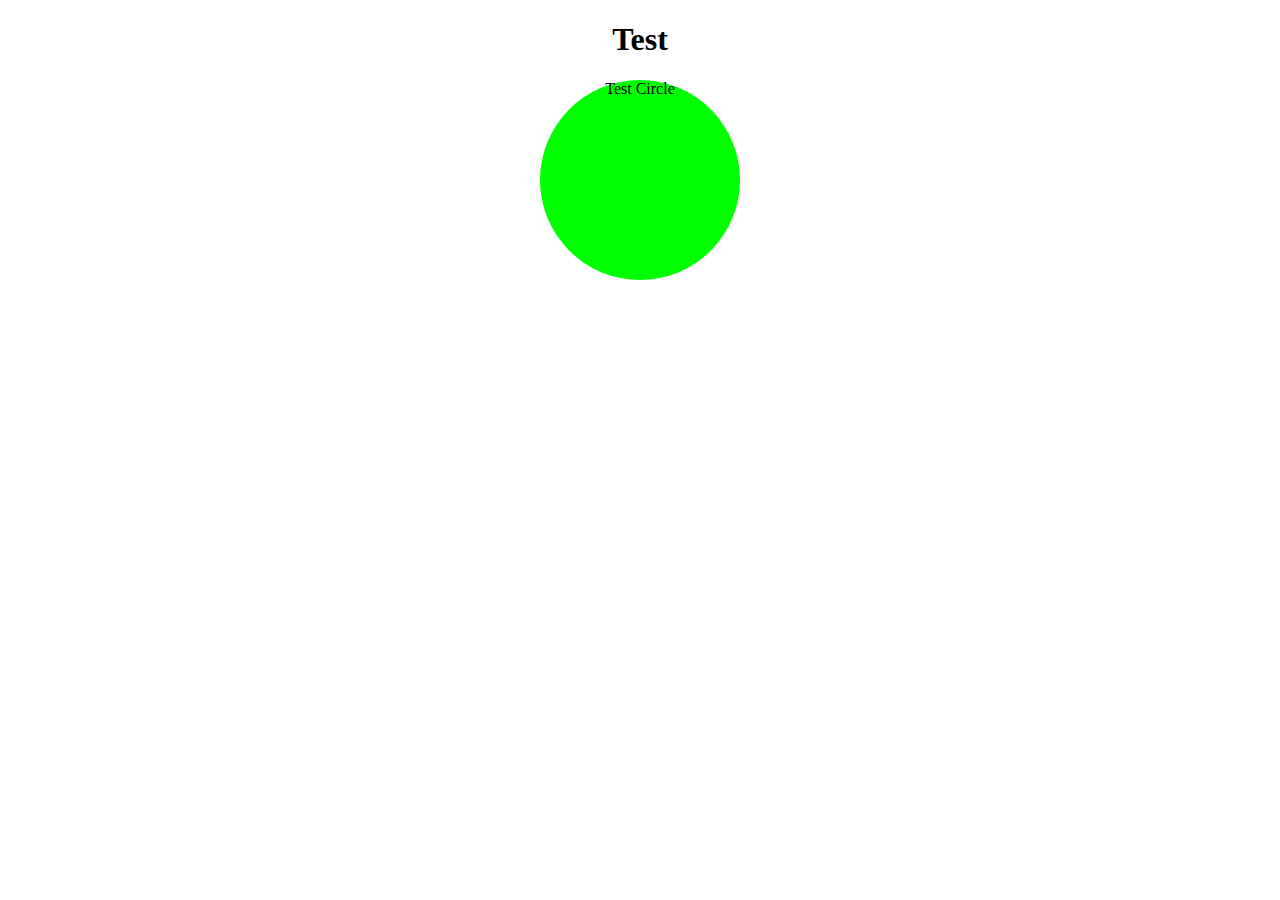
<file: Test/index.html>
<!DOCTYPE html>
<html lang="en">
<head>
    <meta charset="UTF-8">
    <link rel="stylesheet" href="style.css">
    <title>Document</title>
</head>
<body>
    <h1 align="center">Test</h1>
    <div align="center"><div class="circle">Test Circle</div></div>
</body>
</html>
</file>
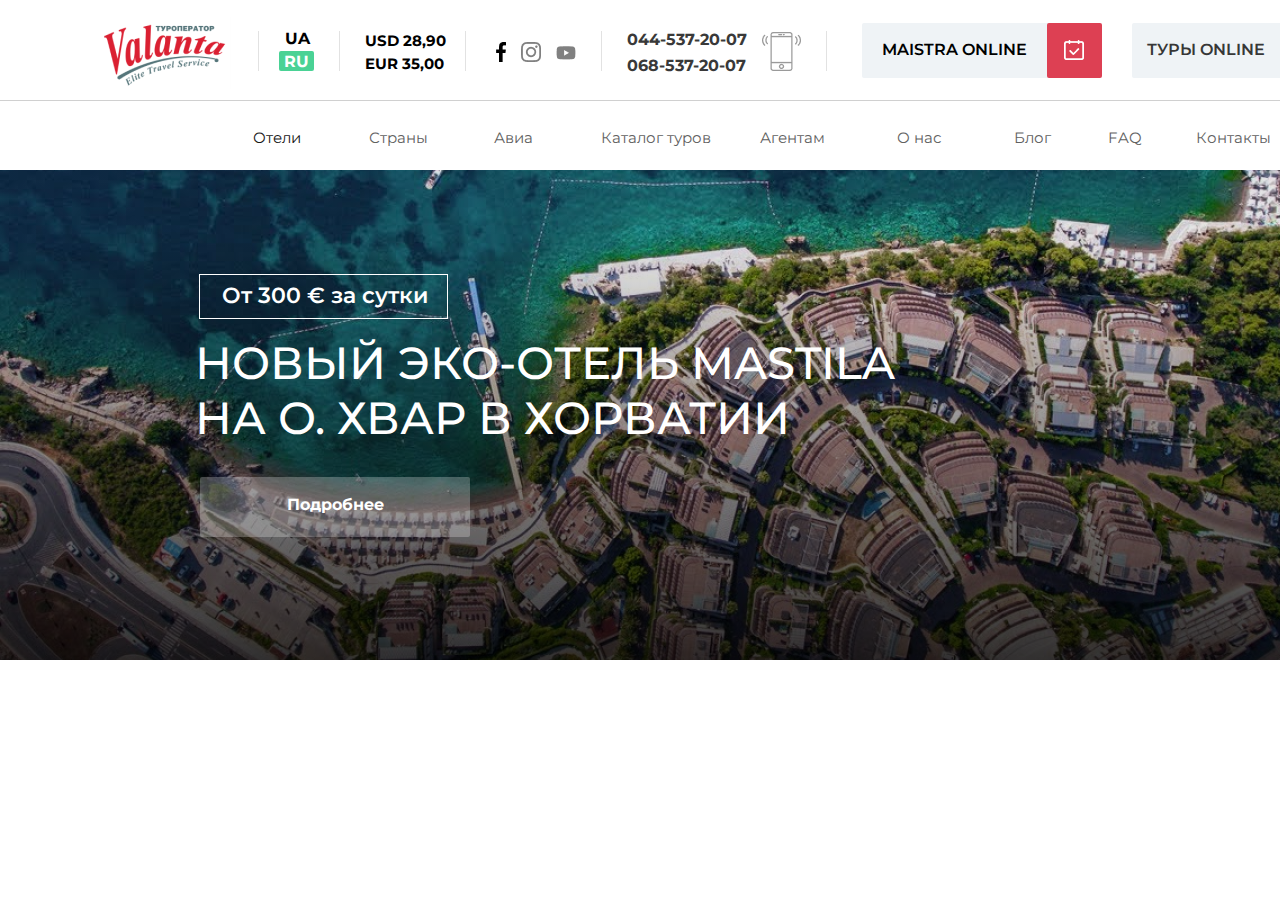
<file: Valanta/index.html>
<!DOCTYPE html>
<html lang="en">
<head>
    <meta charset="UTF-8">
    <link rel="stylesheet" href="style.css">
    <title>Valanta</title>
</head>
<body>
    <div class="header">
        <div class="logo"></div>
        <div class="bar bar1"></div>
        <div class="ua">UA</div>
        <div class="ru">RU</div>
        <div class="bar bar2"></div>
        <div class="usd">USD 28,90</div>
        <div class="eur">EUR 35,00</div>
        <div class="bar bar3"></div>
        <div class="facebook"></div>
        <div class="instagram"></div>
        <div class="youtube"></div>
        <div class="bar bar4"></div>
        <div class="number1">044-537-20-07</div>
        <div class="number2">068-537-20-07</div>
        <div class="smartphone"></div>
        <div class="bar bar5"></div>
        <div class="maistra"></div>
        <div class="maistra-red"></div>
        <div class="maistra-icon"></div>
        <div class="maistra-text">Maistra ONLINE</div>
        <div class="turi"></div>
        <div class="turi-green"></div>
        <div class="turi-icon"></div>
        <div class="turi-text">ТУРЫ ONLINE</div>
    </div>
    <div class="header-closer"></div>
    <div class="header2">
        <div class="search"></div>
        <div class="hotels">Отели</div>
        <div class="countries">Страны</div>
        <div class="avia">Авиа</div>
        <div class="catalog">Каталог туров</div>
        <div class="agents">Агентам</div>
        <div class="about">О нас</div>
        <div class="blog">Блог</div>
        <div class="faq">FAQ</div>
        <div class="contacts">Контакты</div>
    </div>
    <div class="bg1"></div>
    <div class="bg1-title">новый эко-отель mastila на о. хвар в Хорватии</div>
    <div class="price">От 300 € за сутки</div>
    <div class="rec"></div>
    <div class="btn"></div>
    <div class="details">Подробнее</div>
</body>
</html>
</file>
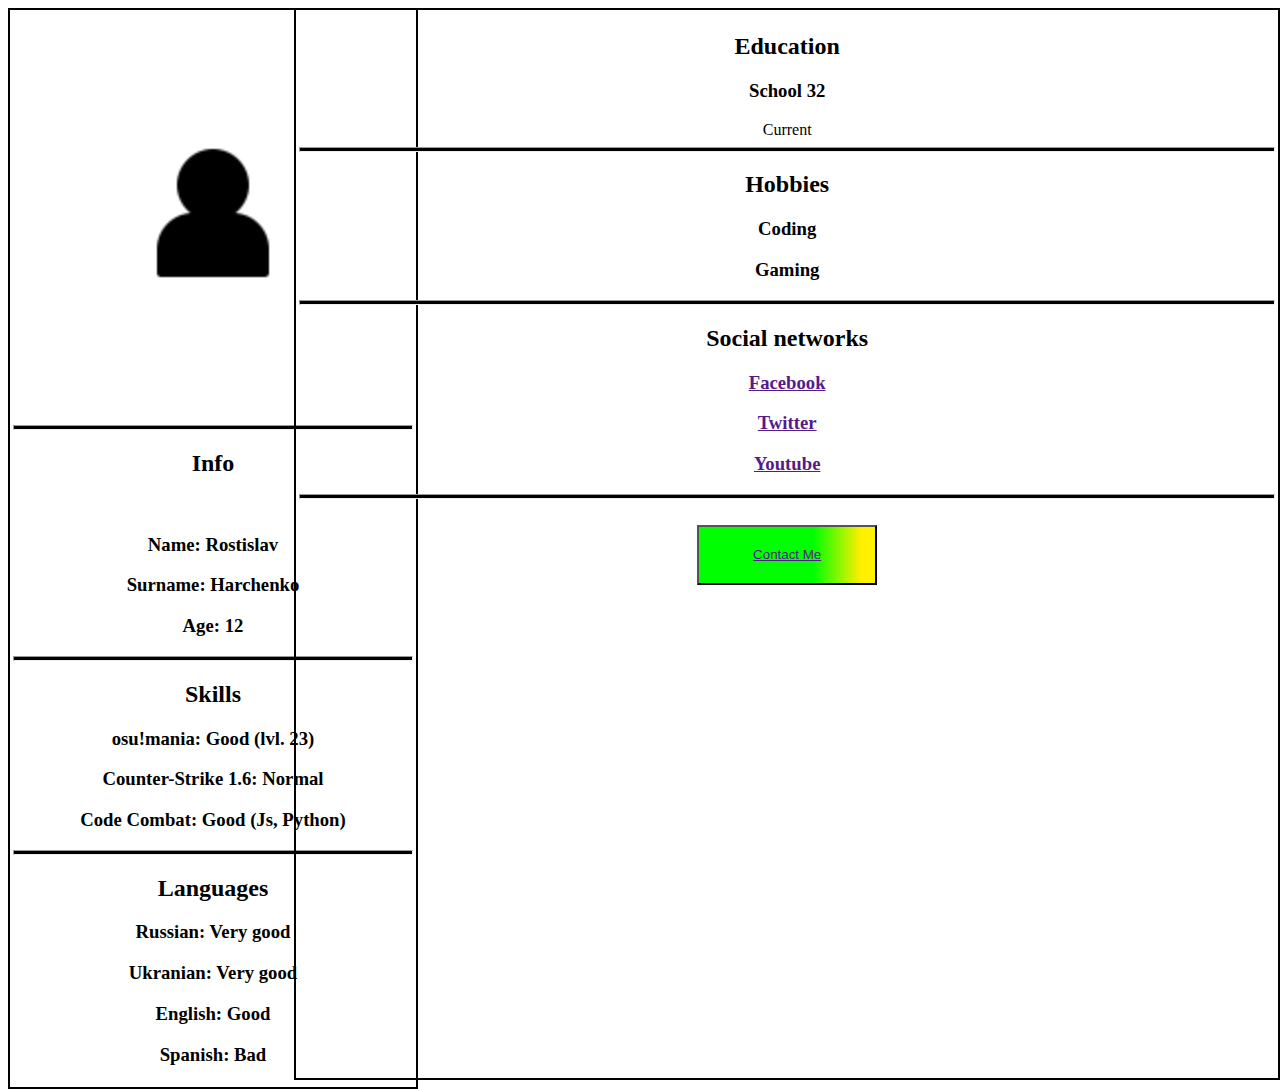
<file: Урок 1/index.html>
<!DOCTYPE html>
<html lang="en">
<head>
    <meta charset="UTF-8">
    <link rel="stylesheet" href="style.css">
    <title>Document</title>
</head>
<body>
    <table id="left">
        <tr>
            <td>
                <img src="user.png" width="400px">
                <hr>
                <h2>
                    Info
                </h2>
                <br>
                <h3>Name: Rostislav</h3>
                <h3>Surname: Harchenko</h3>
                <h3>Age: 12</h3>
                <hr>
                <h2>
                    Skills
                </h2>
                <h3>osu!mania: Good (lvl. 23)</h3>
                <h3>Counter-Strike 1.6: Normal</h3>
                <h3>Code Combat: Good (Js, Python)</h3>
                <hr>
                <h2>Languages</h2>
                <h3>Russian: Very good</h3>
                <h3>Ukranian: Very good</h3>
                <h3>English: Good</h3>
                <h3>Spanish: Bad</h3>
            </td>
        </tr>
    </table>
    <table id="right">
        <tr>
            <td>
                <h2>Education</h2>
                <h3>School 32</h3>
                Current
                <hr>
                <h2>Hobbies</h2>
                <h3>Coding</h3>
                <h3>Gaming</h3>
                <hr>
                <h2>Social networks</h2>
                <h3><a href="">Facebook</a></h3>
                <h3><a href="">Twitter</a></h3>
                <h3><a href="">Youtube</a></h3>
                <hr>
                <br>
                <button id="contact">
                    <a href="">
                        Contact Me
                    </a>
                </button>
                <div style="margin-top: 470px;"></div>
            </td>
        </tr>
    </table>
</body>
</html>
</file>
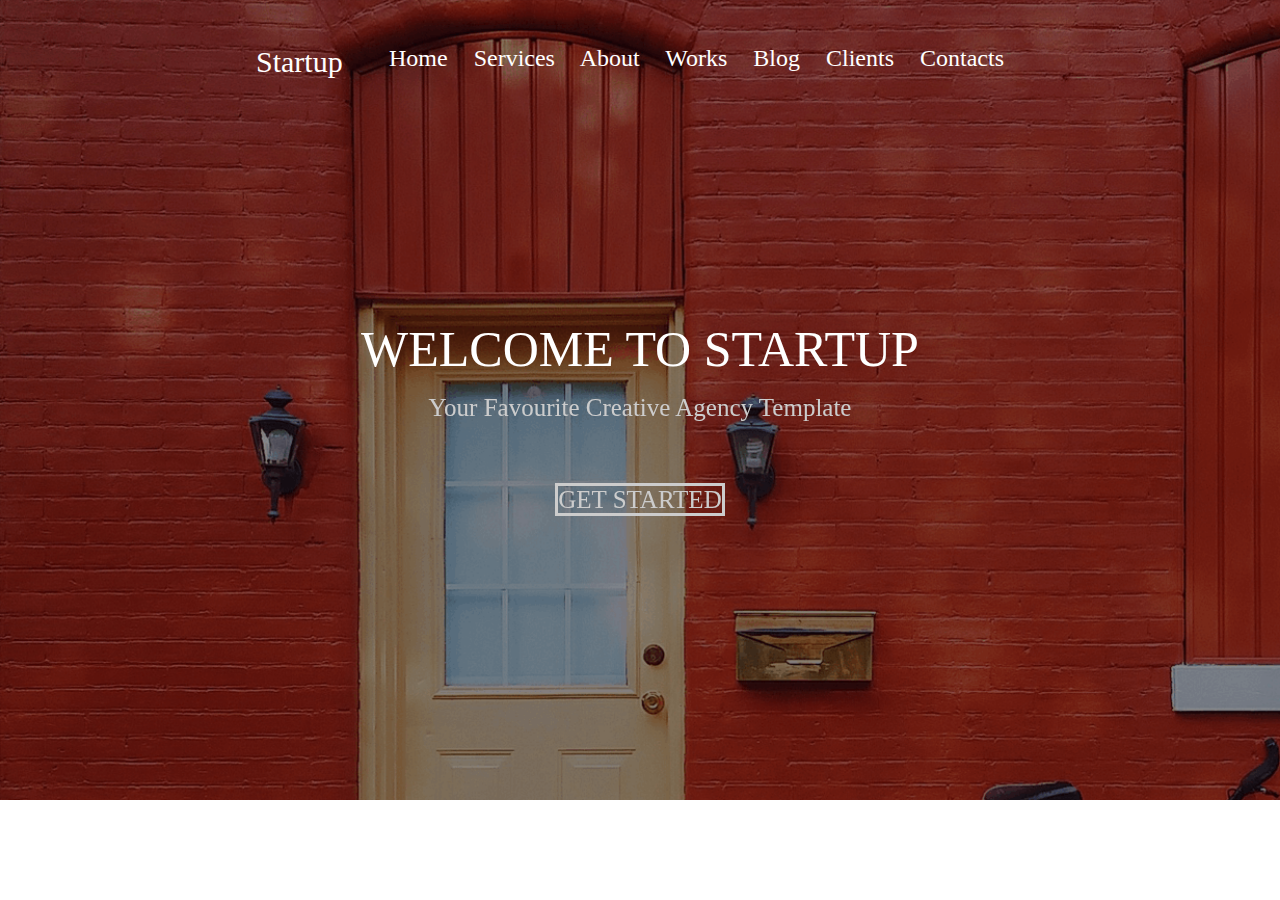
<file: Урок 10/index.html>
<!DOCTYPE html>
<html lang="en">
<head>
    <meta charset="UTF-8">
    <meta http-equiv="X-UA-Compatible" content="IE=edge">
    <meta name="viewport" content="width=device-width, initial-scale=1.0">
    <link rel="stylesheet" href="style.css">
    <title>Document</title>
</head>
<body>
    <div class="top">
        <div class="logo-small">Startup</div>
        <span class="btns">
            <a href="">Home</a>
            <a href="">Services</a>
            <a href="">About</a>
            <a href="">Works</a>
            <a href="">Blog</a>
            <a href="">Clients</a>
            <a href="">Contacts</a>
        </span>
        <div class="logo">WELCOME TO STARTUP</div>
        <div class="logo-title">Your Favourite Creative Agency Template</div>
        <div class="btn">
            <a href="">
                GET STARTED
            </a>
        </div>
    </div>
</body>
</html>
</file>
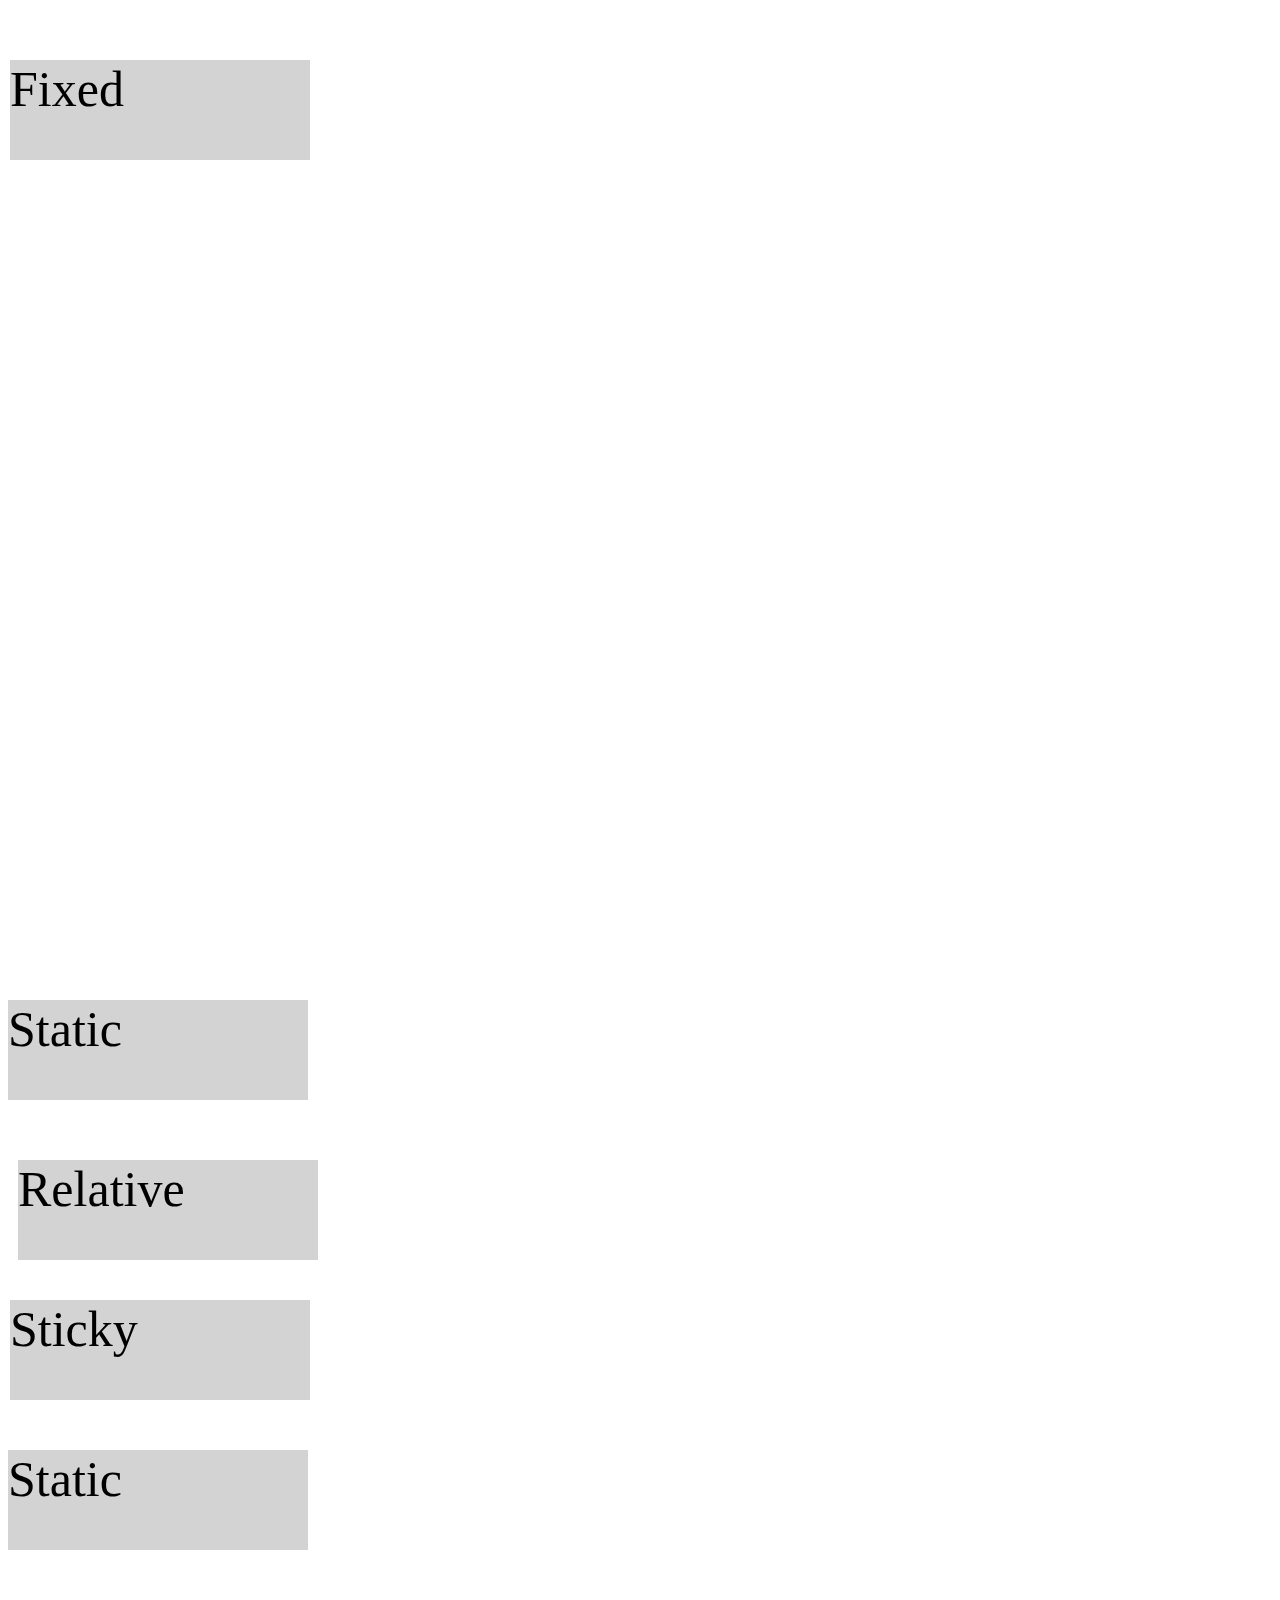
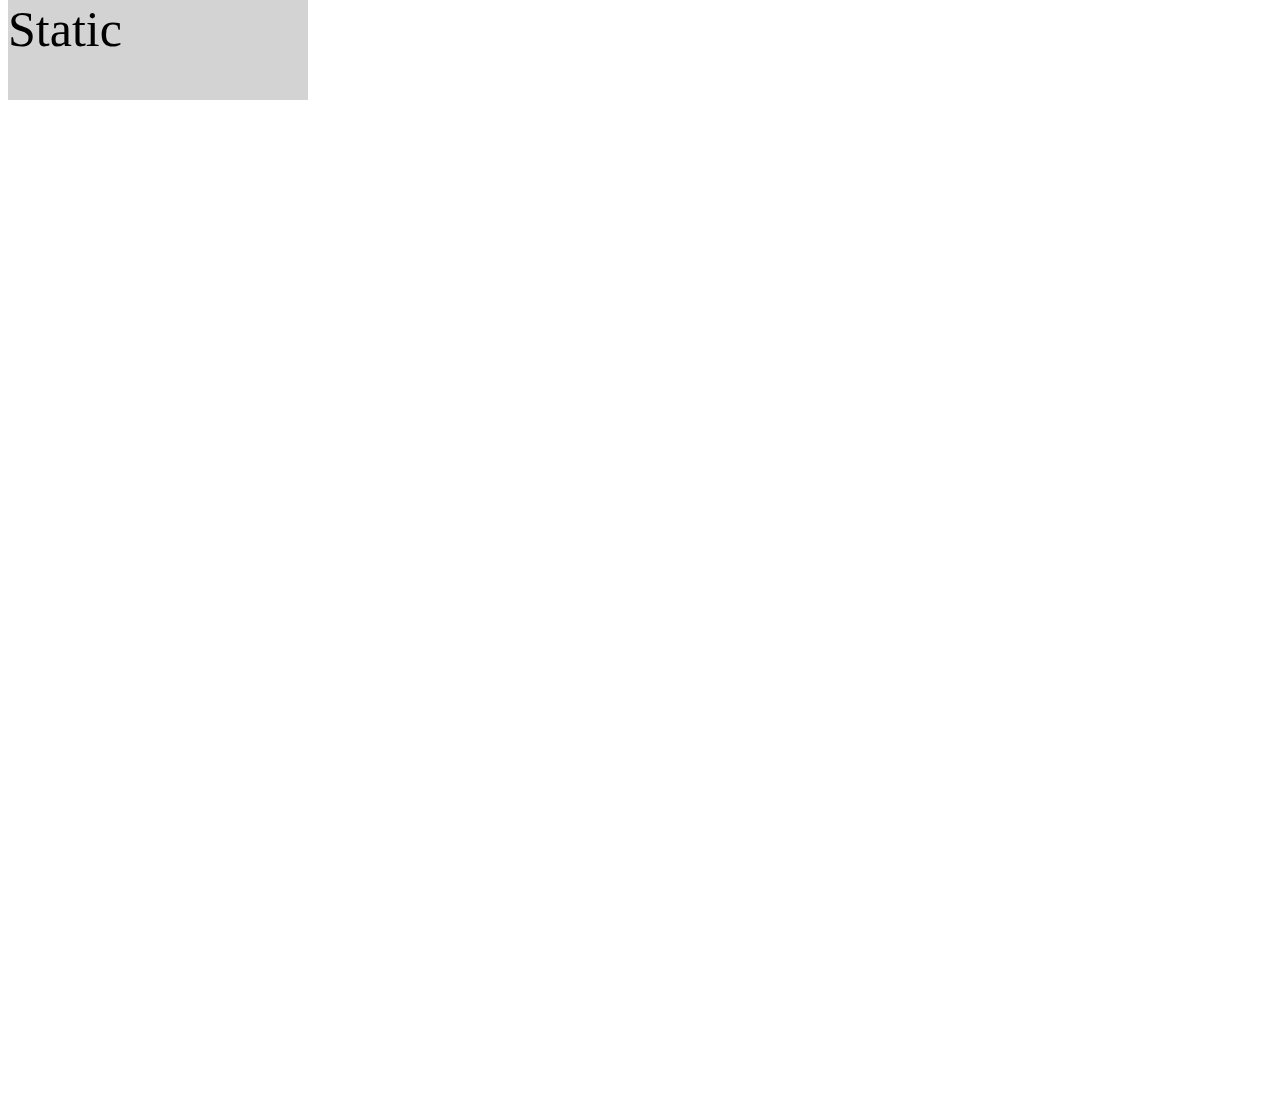
<file: Урок 11/index.html>
<!DOCTYPE html>
<html lang="en">
<head>
    <meta charset="UTF-8">
    <link rel="stylesheet" href="style.css">
    <title>Document</title>
</head>
<body>
    <div style="margin-bottom: 1000px; margin-top: 1000px;">
        <div class="block sta">Static</div>
        <div class="block rel">Relative</div>
        <div class="block abs">Absolute</div>
        <div class="block fix">Fixed</div>
        <div class="block sti">Sticky</div>
        <div class="block sta">Static</div>
        <div class="block sta">Static</div>
    </div>
</body>
</html>
</file>
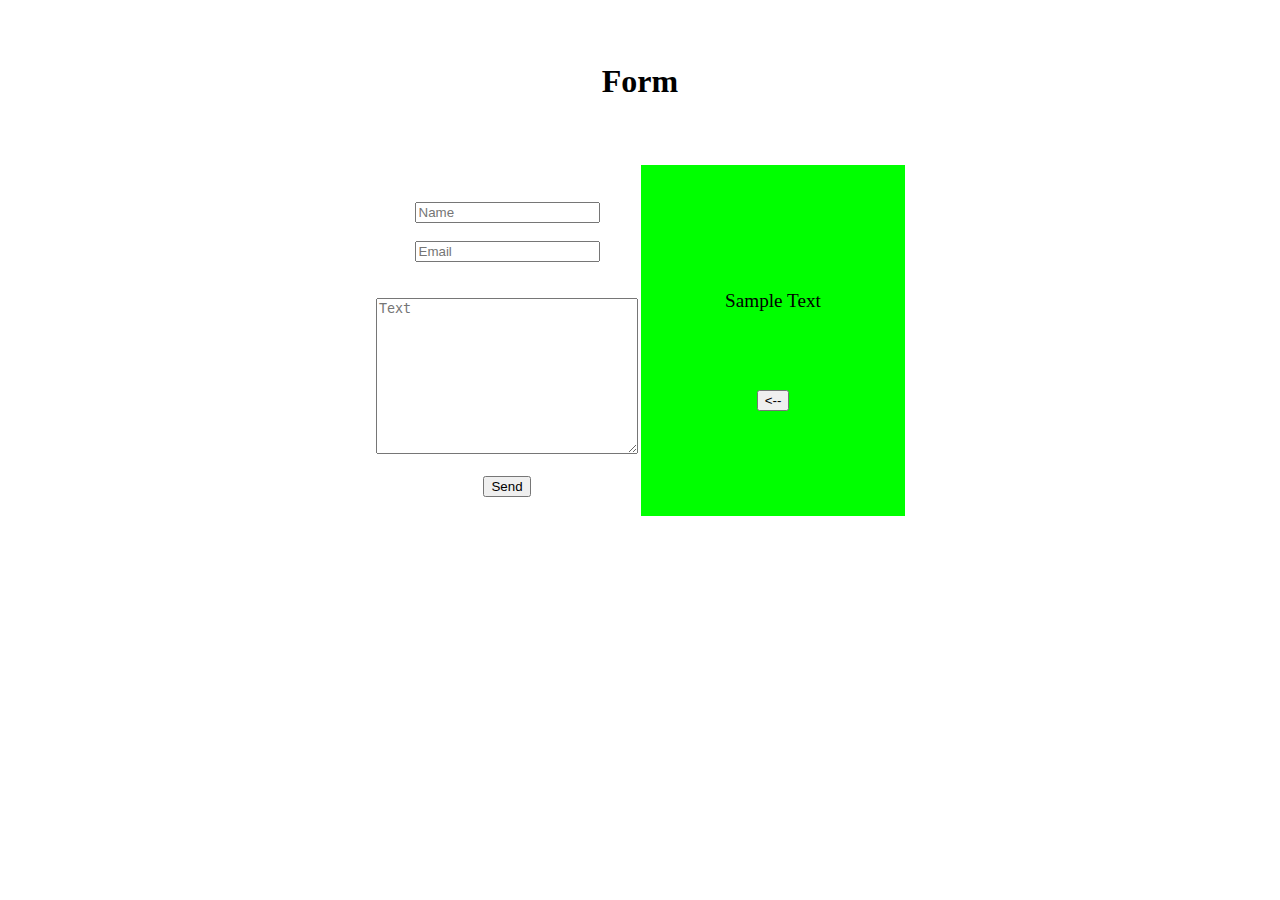
<file: Урок 12/index.html>
<!DOCTYPE html>
<html lang="en">
<head>
    <meta charset="UTF-8">
    <link rel="stylesheet" href="style.css">
    <title>Document</title>
</head>
<body>
    <h1 align="center" class="title">Form</h1>
    <table class="table1" align="center">
        <tr>
            <td>
                <form class="form1" method="get" action="">
                    <br><br>
                    <input type="text" name="name" placeholder="Name" required="">
                    <br><br>
                    <input type="text" name="email" placeholder="Email">
                    <br><br><br>
                    <textarea name="text" cols="30" rows="10" placeholder="Text" required=""></textarea>
                    <br><br>
                    <button>Send</button>
                    <br><br>
                </form>
            </td>
            <td>
                <p class="sampletext">
                    Sample Text
                </p>
                <button>&#60;--</button>
            </td>
        </tr>
    </table>
</body>
</html>
</file>
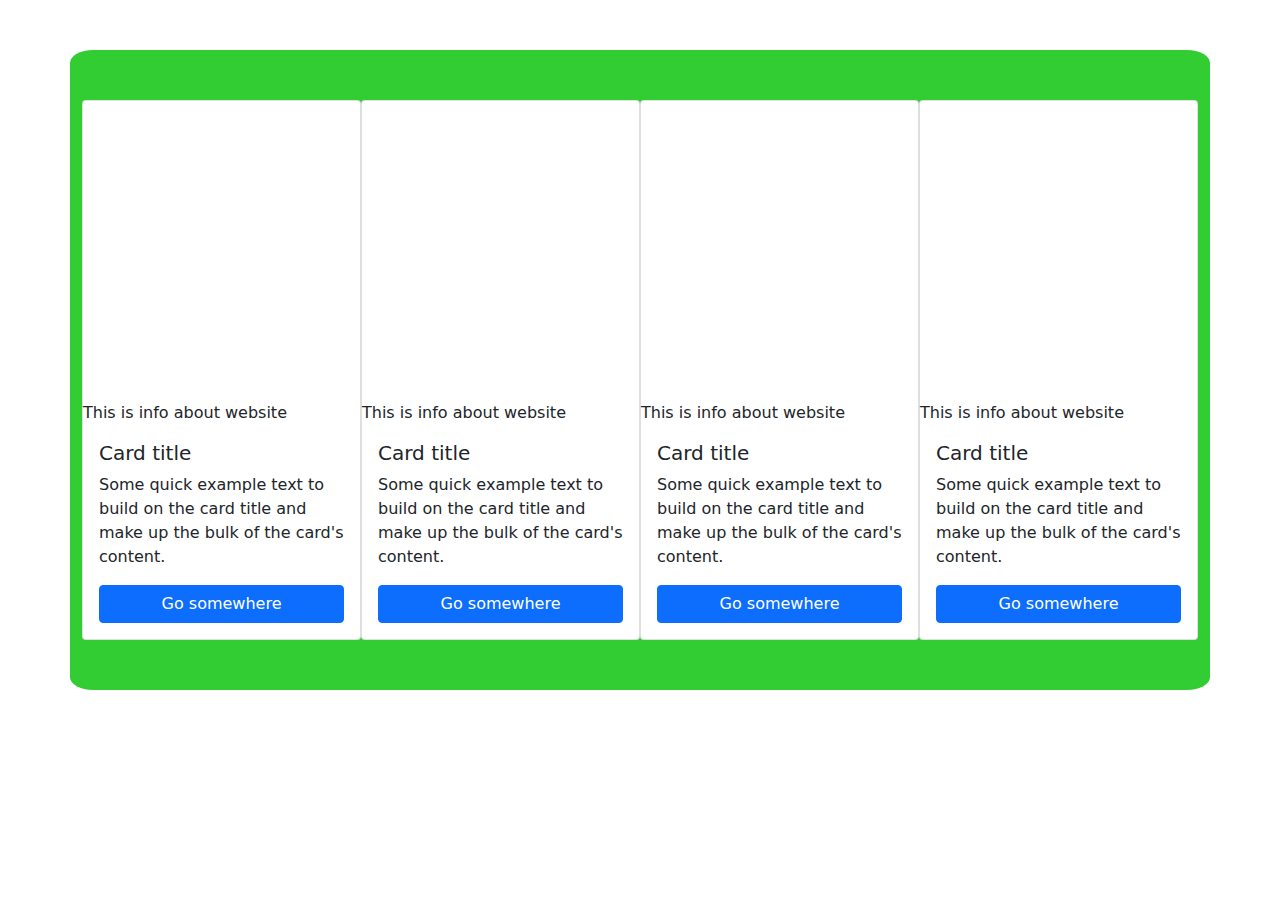
<file: Урок 17/index.html>
<!DOCTYPE html>
<html lang="en">
<head>
    <meta charset="UTF-8">
    <meta http-equiv="X-UA-Compatible" content="IE=edge">
    <meta name="viewport" content="width=device-width, initial-scale=1.0">
    <link rel="stylesheet" href="style.css">
    <link rel="stylesheet" href="/Урок 17/css/bootstrap.min.css">
    <title>Document</title>
</head>
<body>
    <div class="container">
        <div class="card" style="width: 18rem;">
            <span class="card-img-top" style="background-image: url('https://d2zp5xs5cp8zlg.cloudfront.net/image-33762-800.jpg')"></span>
            <span class="info">This is info about website</span>
            <div class="card-body">
              <h5 class="card-title">Card title</h5>
              <p class="card-text">Some quick example text to build on the card title and make up the bulk of the card's content.</p>
              <a href="#" class="btn btn-primary">Go somewhere</a>
            </div>
        </div>
        <div class="card" style="width: 18rem;">
            <span class="card-img-top" style="background-image: url('https://pbs.twimg.com/profile_images/1131599526001692672/D40KVhLQ_400x400.png')"></span>
            <span class="info">This is info about website</span>
            <div class="card-body">
              <h5 class="card-title">Card title</h5>
              <p class="card-text">Some quick example text to build on the card title and make up the bulk of the card's content.</p>
              <a href="#" class="btn btn-primary">Go somewhere</a>
            </div>
        </div>
        <div class="card" style="width: 18rem;">
            <span class="card-img-top" style="background-image: url('https://upload.wikimedia.org/wikipedia/commons/d/d3/Osu%21Logo_%282015%29.png')"></span>
            <span class="info">This is info about website</span>
            <div class="card-body">
              <h5 class="card-title">Card title</h5>
              <p class="card-text">Some quick example text to build on the card title and make up the bulk of the card's content.</p>
              <a href="#" class="btn btn-primary">Go somewhere</a>
            </div>
        </div>
        <div class="card" style="width: 18rem;">
            <span class="card-img-top" style="background-image: url('https://lh3.googleusercontent.com/proxy/GVD5i5iHhWY3jqtp6CqCKg_vFWJR4O_OHebqEMuQ9dILjIJXQSAYWVcwoCkelWJEq0jfRSiwZlT86xrzlbGWOOlA0m80E1OG_KztkdTdO1QpelqiFQ')"></span>
            <span class="info">This is info about website</span>
            <div class="card-body">
              <h5 class="card-title">Card title</h5>
              <p class="card-text">Some quick example text to build on the card title and make up the bulk of the card's content.</p>
              <a href="#" class="btn btn-primary">Go somewhere</a>
            </div>
        </div>
    </div>
</body>
</html>
</file>
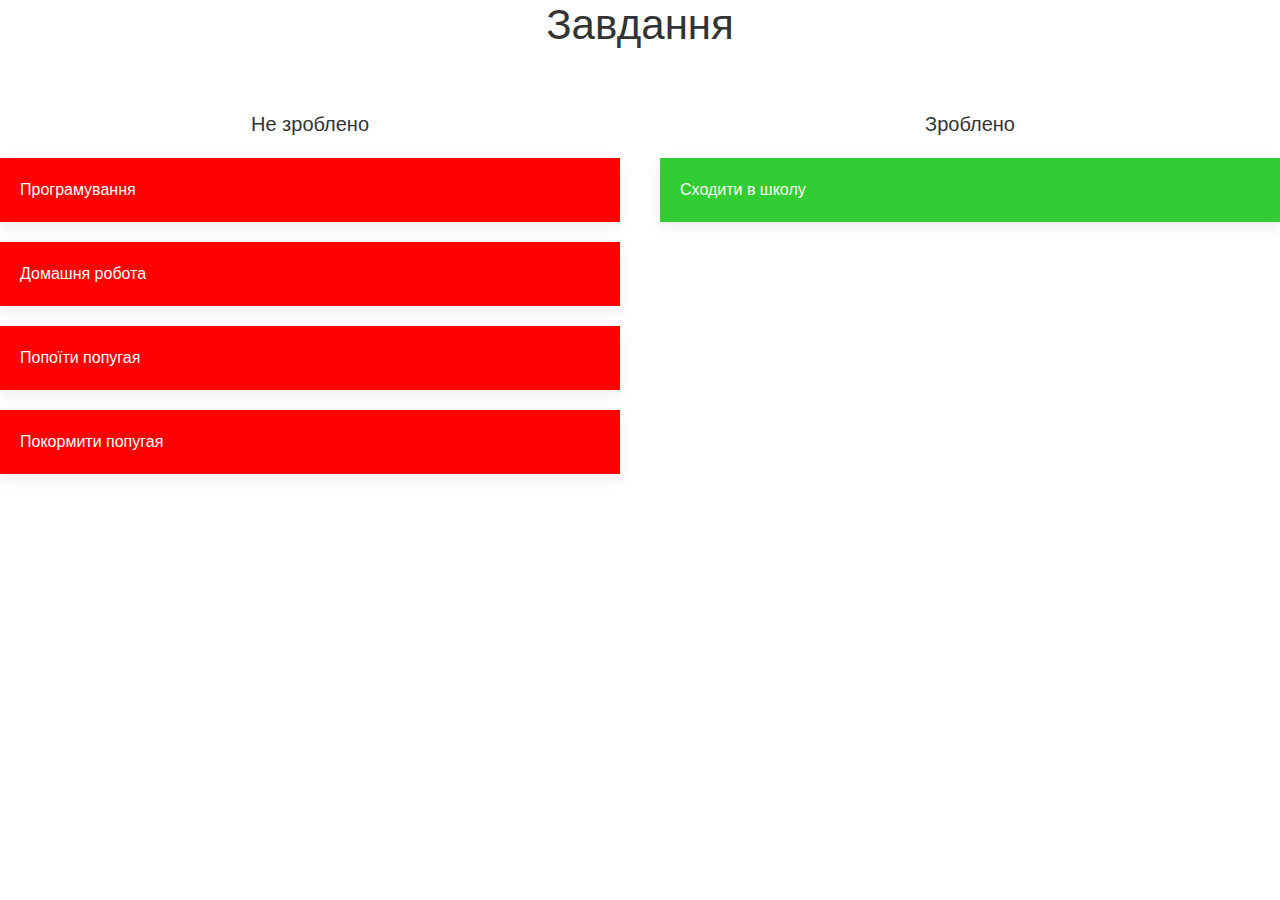
<file: Урок 18/index.html>
<!DOCTYPE html>
<html lang="en">
<head>
    <meta charset="UTF-8">
    <meta http-equiv="X-UA-Compatible" content="IE=edge">
    <meta name="viewport" content="width=device-width, initial-scale=1.0">
    <link rel="stylesheet" href="style.css">
    <title>Document</title>
    <link rel="stylesheet" href="css/uikit.min.css" />
    <script src="js/uikit.min.js"></script>
    <script src="js/uikit-icons.min.js"></script>
</head>
<body>
    <h1 align="center">Завдання</h1>
    <div class="uk-child-width-1-2@s" style="margin-top: 60px;" uk-grid>
        <div>
            <h4 align="center">Не зроблено</h4>
            <div uk-sortable="group: sortable-group" class="not-done">
                <div class="uk-margin">
                    <div class="uk-card uk-card-default uk-card-body uk-card-small uk-animation-scale-up">Програмування</div>
                </div>
                <div class="uk-margin">
                    <div class="uk-card uk-card-default uk-card-body uk-card-small uk-animation-scale-up">Домашня робота</div>
                </div>
                <div class="uk-margin">
                    <div class="uk-card uk-card-default uk-card-body uk-card-small uk-animation-scale-up">Попоїти попугая</div>
                </div>
                <div class="uk-margin">
                    <div class="uk-card uk-card-default uk-card-body uk-card-small uk-animation-scale-up">Покормити попугая</div>
                </div>
            </div>
        </div>
        <div>
            <h4 align="center">Зроблено</h4>
            <div uk-sortable="group: sortable-group" class="done">
                <div class="uk-margin">
                    <div class="uk-card uk-card-default uk-card-body uk-card-small uk-animation-scale-up">Сходити в школу</div>
                </div>
            </div>
        </div>
    </div>
</body>
</html>
</file>
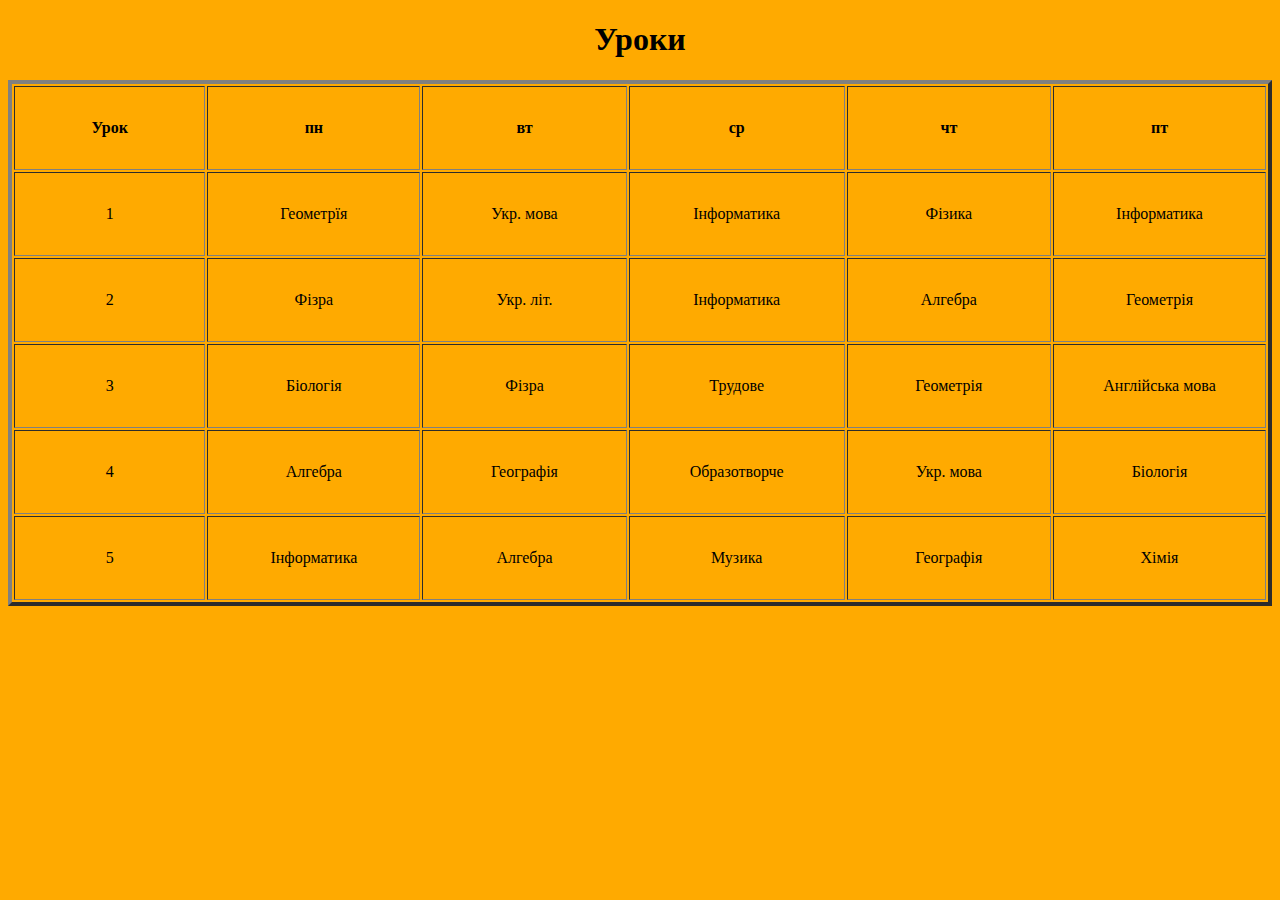
<file: Урок 3/index.html>
<!DOCTYPE html>
<html lang="en">
<head>
    <link rel="stylesheet" href="style.css">
    <title>Document</title>
</head>
<body>
    
    <h1 align="center">Уроки</h1>
    <div align="center">
        <table border="4px">
            <tr>
                <th>Урок</th>
                <th>пн</th>
                <th>вт</th>
                <th>ср</th>
                <th>чт</th>
                <th>пт</th>
                            </tr>
            <tr>
                <td>1</td>
                <td>Геометрїя</td>
                <td>Укр. мова</td>
                <td>Інформатика</td>
                <td>Фізика</td>
                <td>Інформатика</td>
            </tr>
            <tr>
                <td>2</td>
                <td>Фізра</td>
                <td>Укр. літ.</td>
                <td>Інформатика</td>
                <td>Алгебра</td>
                <td>Геометрія</td>
            </tr>
            <tr>
                <td>3</td>
                <td>Біологія</td>
                <td>Фізра</td>
                <td>Трудове</td>
                <td>Геометрія</td>
                <td>Англійська мова</td>
            </tr>
            <tr>
                <td>4</td>
                <td>Алгебра</td>
                <td>Географія</td>
                <td>Образотворче</td>
                <td>Укр. мова</td>
                <td>Біологія</td>
            </tr>
            <tr>
                <td>5</td>
                <td>Інформатика</td>
                <td>Алгебра</td>
                <td>Музика</td>
                <td>Географія</td>
                <td>Хімія</td>
            </tr>
        </table>
    </div>


</body>
</html>
</file>
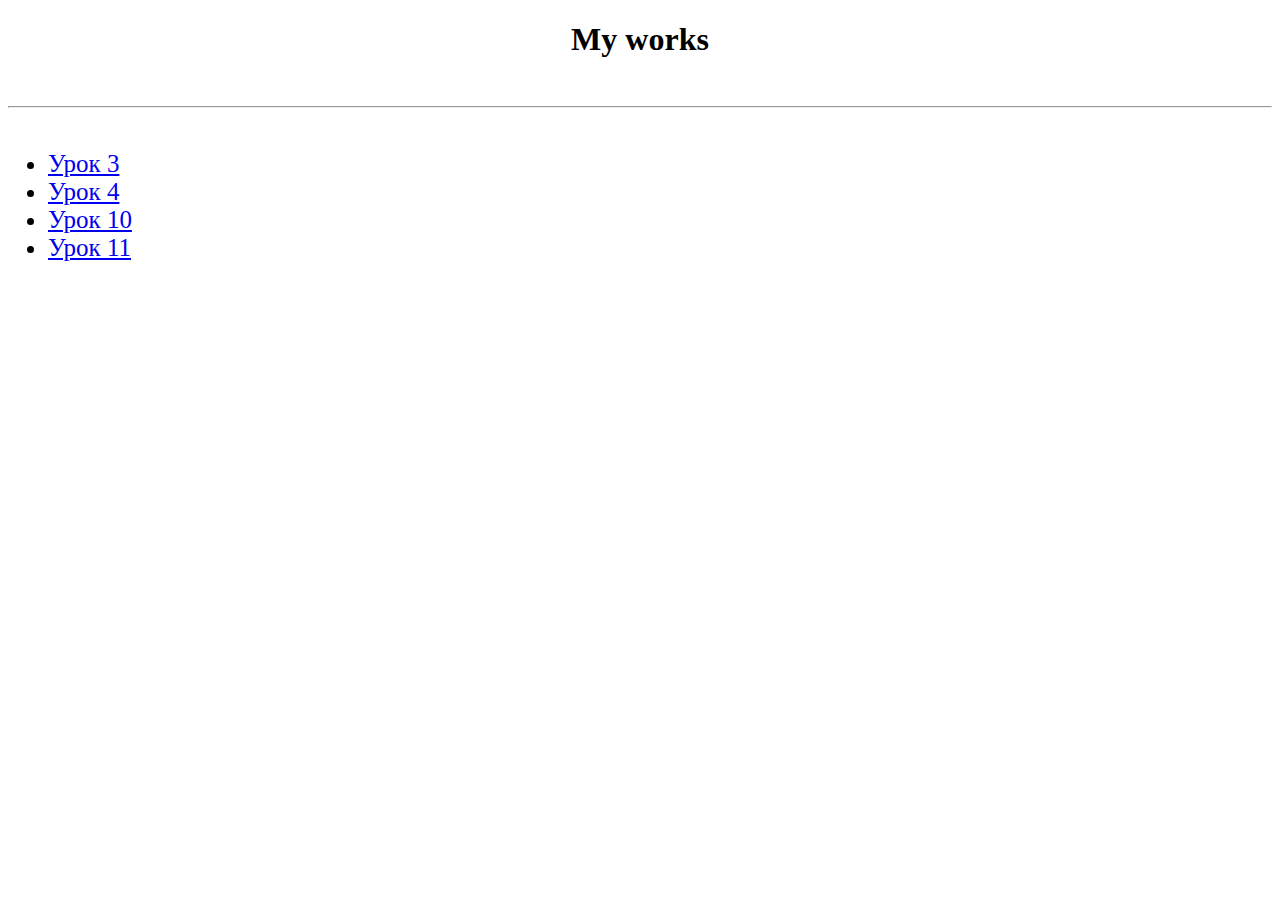
<file: MyWorks.html>
<!DOCTYPE html>
<html lang="en">
<head>
    <link rel="stylesheet" href="style.css">
    <title>My works</title>
</head>
<body>
    <h1 align="center">My works</h1>
    <br><hr><br>
    <ul>
        <li>
            <a href="Урок 3/index.html">Урок 3</a>
        </li>
        <li>
            <a href="Урок 4/index.html">Урок 4</a>
        </li>
        <li>
            <a href="Урок 10/index.html">Урок 10</a>
        </li>
        <li>
            <a href="Урок 11/index.html">Урок 11</a>
        </li>
    </ul>
</body>
</html>
</file>
<file: Test/style.css>
.circle {
    background-color: lime;
    width: 200px;
    height: 200px;
    border-radius: 50%;
    animation: test 2s infinite;
}
@keyframes test {
    from {
        width: 200px;
        height: 200px;
    }
    50% {
        width: 400px;
        height: 500px;
    }
    70% {
        width: 500px;
    }
    to {
        width: 200px;
        height: 200px
    }
}
</file>
<file: Valanta/style.css>
@import url("https://fonts.googleapis.com/css2?family=Montserrat&display=swap");
body {
    margin: 0px;
}
.header {
    width: 1440px;
    height: 100px;
}
.logo {
    position: absolute;
    width: 131px;
    height: 72px;
    left: 100px;
    top: 17px;
    background: url("Images/logo.png");
}
.bar {
    position: absolute;
    width: 1px;
    height: 40px;
    top: 31px;
    background: #E2E2E2;
}
.bar1 {
    left: 258px;
}
.bar2 {
    left: 339px;
}
.bar3 {
    left: 465px;
}
.bar4 {
    left: 601px;
}
.bar5 {
    left: 826px;
}
.ua {
    position: absolute;
    width: 22px;
    height: 21px;
    left: 285px;
    top: 28px;
    font-family: Montserrat;
    font-style: normal;
    font-weight: bold;
    font-size: 16px;
    line-height: 21px;
}
.ru {
    position: absolute;
    width: 35px;
    height: 20px;
    left: 279px;
    top: 51px;
    background: #4AD295;
    border-radius: 2px;
    text-align: center;
    color: white;
    font-family: Montserrat;
    font-style: normal;
    font-weight: bold;
    font-size: 16px;
    line-height: 21px;
}
.usd {
    position: absolute;
    height: 19px;
    left: 365px;
    top: 31px;
    font-family: Montserrat;
    font-style: normal;
    font-weight: bold;
    font-size: 15px;
    line-height: 19px;
}
.eur {
    position: absolute;
    height: 19px;
    left: 365px;
    top: 54px;
    font-family: Montserrat;
    font-style: normal;
    font-weight: bold;
    font-size: 15px;
    line-height: 19px;
}
.facebook {
    position: absolute;
    width: 10px;
    height: 20px;
    left: 496px;
    top: 42px;
    background: url("Images/fb.png");
}
.instagram {
    position: absolute;
    width: 20px;
    height: 20px;
    left: 521px;
    top: 42px;
    background: url("Images/instagram.png");
}
.youtube {
    position: absolute;
    width: 20px;
    height: 20px;
    left: 556px;
    top: 43px;
    background: url("Images/yt.png");
}
.number1 {  
    position: absolute;
    width: 128px;
    height: 21px;
    left: 627px;
    top: 29px;
    font-family: Montserrat;
    font-style: normal;
    font-weight: bold;
    font-size: 16px;
    line-height: 21px;
    color: #393939;
}
.number2 {  
    position: absolute;
    width: 128px;
    height: 21px;
    left: 627px;
    top: 55px;
    font-family: Montserrat;
    font-style: normal;
    font-weight: bold;
    font-size: 16px;
    line-height: 21px;
    color: #393939;
}
.smartphone {
    position: absolute;
    width: 39px;
    height: 39px;
    left: 762px;
    top: 32px;
    background: url("Images/smartphone.png");
}
.maistra {
    position: absolute;
    width: 240px;
    height: 55px;
    left: 862px;
    top: 23px;
    background: #EFF3F6;
    border-radius: 2px;
}
.maistra-red {
    position: absolute;
    width: 55px;
    height: 55px;
    left: 1047px;
    top: 23px;
    background: #DD4053;
    border-radius: 2px;
}
.maistra-icon {
    position: absolute;
    width: 20px;
    height: 20px;
    left: 1064px;
    top: 40px;
    background: url("Images/book.png");
}
.maistra-text {
    position: absolute;
    height: 20px;
    left: 882px;
    top: 40px;
    font-family: Montserrat;
    font-style: normal;
    font-weight: 600;
    font-size: 16px;
    line-height: 20px;
    text-transform: uppercase;
}
.turi {
    position: absolute;
    width: 205px;
    height: 55px;
    left: 1132px;
    top: 23px;
    background: #EFF3F6;
    border-radius: 2px;
}
.turi-green {
    position: absolute;
    width: 55px;
    height: 55px;
    left: 1282px;
    top: 23px;
    background: #4AD295;
    border-radius: 2px;
}
.turi-icon {
    position: absolute;
    width: 19px;
    height: 17.17px;
    left: 1300px;
    top: 42px;
    background: url("Images/search.png");
}
.turi-text {
    position: absolute;
    height: 20px;
    left: 1147px;
    top: 40px;
    font-family: Montserrat;
    font-style: normal;
    font-weight: 600;
    font-size: 16px;
    line-height: 20px;
    text-transform: uppercase;
    color: #373737;
}
.header-closer {
    position: absolute;
    width: 1440px;
    height: 1px;
    left: 0px;
    top: 100px;
    background: #D0D0D0;
}
.bg1 {
    position: absolute;
    width: 1440px;
    height: 490px;
    left: 0px;
    top: 170px;
    background: linear-gradient(180deg, rgba(0, 0, 0, 0.1) 14.37%, rgba(0, 0, 0, 0.8) 100%), url("Images/bg1.png");
}
.search {
    position: absolute;
    width: 19px;
    height: 17.17px;
    left: 174px;
    top: 129px;
    background: url("Images/search.png");
}
.hotels {
    position: absolute;
    width: 46px;
    height: 19px;
    left: 253px;
    top: 128px;
    font-family: Montserrat;
    font-style: normal;
    font-weight: normal;
    font-size: 15px;
    line-height: 19px;
    color: #171717;
}
.countries {
    position: absolute;
    width: 56px;
    height: 19px;
    left: 369px;
    top: 128px;
    font-family: Montserrat;
    font-style: normal;
    font-weight: normal;
    font-size: 15px;
    line-height: 19px;
    text-align: center;
    color: #616161;
}
.avia {
    position: absolute;
    width: 37px;
    height: 19px;
    left: 494px;
    top: 128px;
    font-family: Montserrat;
    font-style: normal;
    font-weight: normal;
    font-size: 15px;
    line-height: 19px;
    text-align: center;
    color: #616161;
}
.catalog {
    position: absolute;
    height: 19px;
    left: 601px;
    top: 128px;
    font-family: Montserrat;
    font-style: normal;
    font-weight: normal;
    font-size: 15px;
    line-height: 19px;
    text-align: center;
    color: #616161;
}
.agents {
    position: absolute;
    width: 61px;
    height: 19px;
    left: 760px;
    top: 128px;
    font-family: Montserrat;
    font-style: normal;
    font-weight: normal;
    font-size: 15px;
    line-height: 19px;
    color: #616161;
}
.about {
    position: absolute;
    height: 19px;
    left: 897px;
    top: 128px;
    font-family: Montserrat;
    font-style: normal;
    font-weight: normal;
    font-size: 15px;
    line-height: 19px;
    color: #616161;
}
.blog {
    position: absolute;
    width: 34px;
    height: 19px;
    left: 1014px;
    top: 128px;
    font-family: Montserrat;
    font-style: normal;
    font-weight: normal;
    font-size: 15px;
    line-height: 19px;
    text-align: center;
    color: #616161;
}
.faq {
    position: absolute;
    width: 29px;
    height: 19px;
    left: 1108px;
    top: 128px;
    font-family: Montserrat;
    font-style: normal;
    font-weight: normal;
    font-size: 15px;
    line-height: 19px;
    text-align: center;
    color: #616161;
}
.contacts {
    position: absolute;
    width: 71px;
    height: 19px;
    left: 1196px;
    top: 128px;
    font-family: Montserrat;
    font-style: normal;
    font-weight: normal;
    font-size: 15px;
    line-height: 19px;
    text-align: center;
    color: #616161;
}
.bg1-title {
    position: absolute;
    width: 725px;
    height: 102px;
    left: 195px;
    top: 335px;
    font-family: Montserrat;
    font-style: normal;
    font-weight: 500;
    font-size: 45px;
    line-height: 55px;
    text-transform: uppercase;
    color: #FFFFFF;
}
.price {
    position: absolute;
    height: 32px;
    left: 222px;
    top: 280px;
    font-family: Montserrat;
    font-style: normal;
    font-weight: 600;
    font-size: 22px;
    line-height: 32px;
    color: #FFFFFF;
}
.rec {
    position: absolute;
    width: 249px;
    height: 45px;
    left: 199px;
    top: 274px;
    border: 1px solid #FFFFFF;
    box-sizing: border-box;
}
.btn {
    position: absolute;
    width: 270px;
    height: 60px;
    left: 200px;
    top: 477px;
    background: rgba(255, 255, 255, 0.25);
    border-radius: 2px;
}
.details {
    position: absolute;
    width: 99px;
    height: 20px;
    left: 286px;
    top: 495px;
    font-family: Montserrat;
    font-style: normal;
    font-weight: bold;
    font-size: 16px;
    line-height: 20px;
    text-align: center;
    color: #FFFFFF;
}
</file>
<file: Урок 1/style.css>
table {
    border: 2px solid black;
    text-align: center;
}
table hr {
    background-color: black;
    height: 3px;
}
#left {
    width: 20%;
    position: absolute;
}
#right {
    width: 77%;
    position: absolute;
    left: 23%;
}
#contact {
    background: rgb(0,255,0);
    background: linear-gradient(90deg, rgba(0,255,0,1) 65%, rgba(255,239,0,1) 92%);
    width: 180px;
    height: 60px;
    margin-bottom: 20px;
}
</file>
<file: Урок 10/style.css>
body {
    margin: 0px;
}
.top {
    background-image: url("HomeBg.png");
    background-size: cover;
    width: 100%;
    height: 800px;
}
.logo-small {
    font-size: 30px;
    position: absolute;
    left: 20%;
    top: 5%;
    color: white;
}
.btns {
    font-size: 24px;
    position: absolute;
    right: 20%;
    top: 5%;
}
.btns a {
    color: white;
    text-decoration: none;
    margin-right: 20px;
}
.logo {
    font-size: 50px;
    color: white;
    text-align: center;
    position: relative;
    top: 40%;
}
.logo-title {
    font-size: 25px;
    color: white;
    text-align: center;
    position: relative;
    top: 42%;
    filter: brightness(80%);
}
.btn {
    text-align: center;
    position: relative;
    top: 50%;
    filter: brightness(80%);
}
.btn>a {
    font-size: 25px;
    color: white;
    text-decoration: none;
    border: 3px solid white;
}
</file>
<file: Урок 11/style.css>
.block {
    left: 10px;
    top: 10px;
    background-color: lightgray;
    width: 300px;
    height: 100px;
    font-size: 50px;
    margin-top: 50px;
    margin-bottom: 50px;
}
.sta {
    position: static;
}
.rel {
    position: relative;
}
.abs {
    position: absolute;
}
.fix {
    position: fixed;
}
.sti {
    
    position: sticky;
}
</file>
<file: Урок 12/style.css>
td:nth-child(2) {
    background-color: lime;
    width: 50%;
}
.sampletext {
    font-size: larger;
    margin-bottom: 30%;
}
.table1 {
    margin-top: 5%;
    text-align: center;
}
.title {
    margin-top: 5%;
}
</file>
<file: Урок 17/style.css>
.container {
    display: flex;
    justify-content: space-around;
    background-color: limegreen;
    margin: 50px;
    padding: 50px;
    border-radius: 2%;
    animation: coolcolors 5s infinite;
}
@keyframes coolcolors {
    from {
        filter: hue-rotate(0deg);
    }
    to {
        filter: hue-rotate(360deg);
    }
}
.card-img-top {
    height: 300px;
    background-size: cover;
    background-position: center;
}
.card .btn {
    display: flex;
    justify-content: space-around;
}
</file>
<file: Урок 18/style.css>
.not-done .uk-card {
    background-color: red;
    color: white;
}
.done .uk-card {
    background-color: limegreen;
    color: white;
}
</file>
<file: Урок 3/style.css>
body {
    background-color: #ffaa00;
    font-family: "Comic Sans", cursive;
}
td, th {
    width: 300px;
    height: 80px;
    text-align: center;
    transition-duration: 1s;
}
td:hover {
    background: rgb(0,255,0);
    background: linear-gradient(140deg, rgba(0,255,0,1) 60%, rgba(255,170,0,1) 100%);
    width: 350px;
    height: 130px; 
}
th:hover {
    font-size: 40px;
}
</file>
<file: style.css>
li {
    font-size: 25px;
}
</file>
